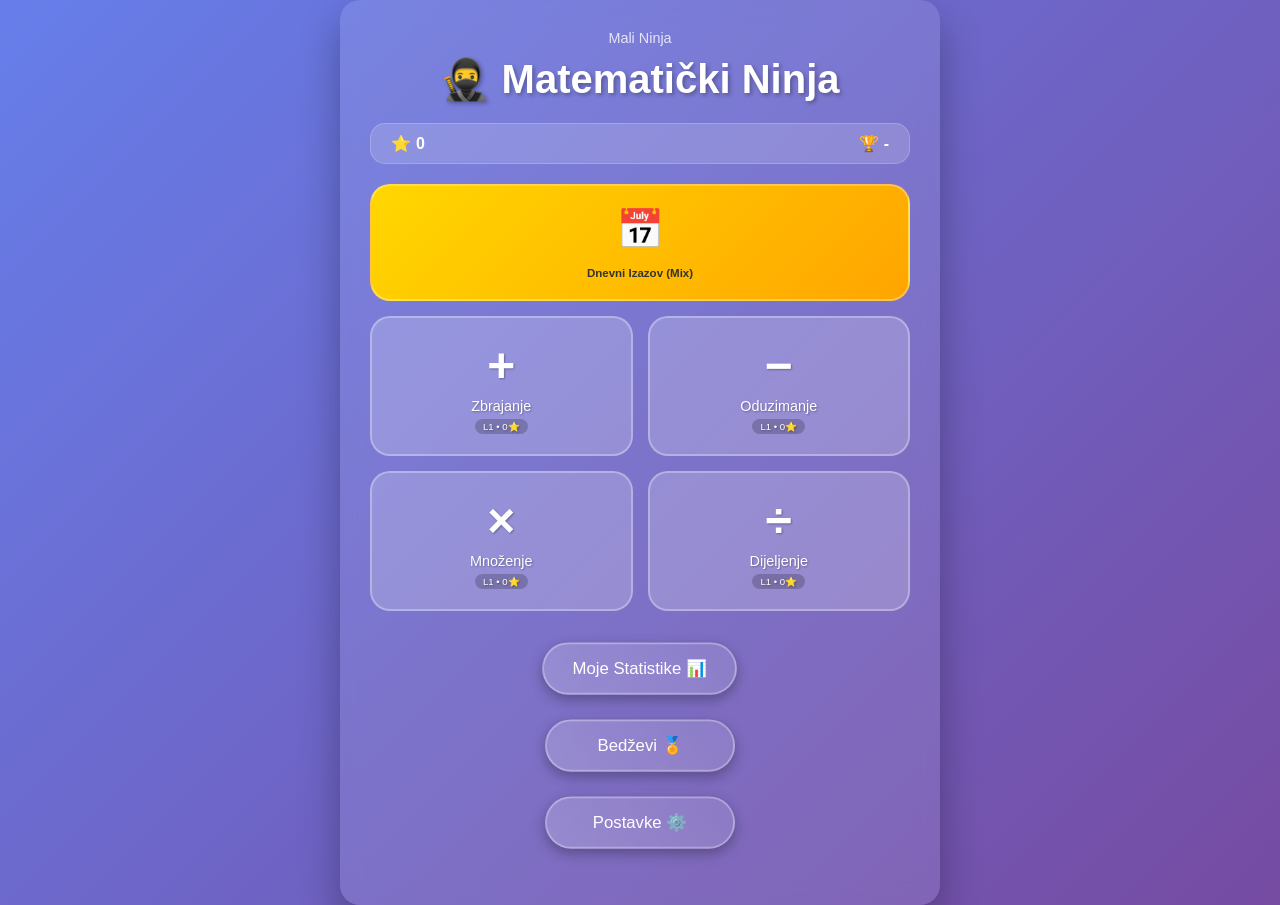
<file: index.html>
<!DOCTYPE html>
<html lang="hr">
  <head>
    <meta charset="UTF-8" />
    <meta name="viewport" content="width=device-width, initial-scale=1.0" />
    <meta
      name="description"
      content="Matematički Ninja 2.0 - Zabavno učenje matematike za djecu"
    />
    <title>Matematički Ninja 2.0</title>

    <!-- Stylesheets -->
    <link rel="stylesheet" href="assets/css/main.css" />
    <link rel="stylesheet" href="assets/css/components.css" />
    <link rel="stylesheet" href="assets/css/animations.css" />
    <link rel="stylesheet" href="assets/css/responsive.css" />
    <!-- FontAwesome for Icons -->
    <link rel="stylesheet" href="https://cdnjs.cloudflare.com/ajax/libs/font-awesome/6.4.0/css/all.min.css">

    <style>
        .home-screen { display: none; }
        .home-screen.active { display: block; }

        .op-select-grid {
            display: grid;
            grid-template-columns: repeat(2, 1fr);
            gap: 15px;
            margin: 20px 0;
        }

        .op-button {
            background: rgba(255, 255, 255, 0.2);
            border: 2px solid rgba(255, 255, 255, 0.3);
            border-radius: 20px;
            padding: 20px;
            font-size: 1.5em;
            color: white;
            cursor: pointer;
            transition: all 0.3s ease;
            display: flex;
            flex-direction: column;
            align-items: center;
            justify-content: center;
            min-height: 140px; /* Taller for extra info */
            text-shadow: 1px 1px 2px rgba(0,0,0,0.3);
            position: relative;
        }

        .op-button:hover {
            background: rgba(255, 255, 255, 0.3);
            transform: scale(1.05);
        }

        .op-button span.symbol {
            font-size: 2em;
            margin-bottom: 5px;
            font-weight: bold;
        }

        .op-button span.label {
            font-size: 0.6em;
        }

        .op-progress {
            font-size: 0.4em;
            background: rgba(0,0,0,0.2);
            padding: 2px 8px;
            border-radius: 10px;
            margin-top: 5px;
        }

        /* Daily Challenge Button (Mixed) */
        .daily-challenge-btn {
            background: linear-gradient(135deg, #FFD700 0%, #FFA500 100%);
            grid-column: span 2;
            min-height: 80px;
            font-size: 1.2em;
            font-weight: bold;
            color: #333;
            text-shadow: none;
            display: flex;
            align-items: center;
            justify-content: center;
            gap: 10px;
        }

        .op-daily-challenge-btn {
            background: linear-gradient(135deg, #FFD700 0%, #FFA500 100%);
            width: 100%;
            margin-bottom: 20px;
            padding: 15px;
            border-radius: 15px;
            border: none;
            font-weight: bold;
            cursor: pointer;
            box-shadow: 0 4px 15px rgba(255, 215, 0, 0.3);
            animation: pulse 2s infinite;
        }


        /* Global Score Display */
        .global-stats-bar {
            display: flex;
            justify-content: space-between;
            background: rgba(255,255,255,0.15);
            padding: 10px 20px;
            border-radius: 15px;
            margin-bottom: 15px;
            border: 1px solid rgba(255,255,255,0.2);
        }

        .global-stat-item {
            display: flex;
            align-items: center;
            gap: 5px;
            font-weight: bold;
        }

        /* Player Name Display */
        .player-name-container {
            text-align: center;
            margin-bottom: 10px;
            font-size: 0.9em;
            opacity: 0.8;
            cursor: pointer;
        }
        .player-name-container:hover {
            opacity: 1;
            text-decoration: underline;
        }

        .strikes-container {
            font-size: 1.5em;
            margin: 10px 0;
            color: #ff5757;
        }

        .badges-screen { display: none; }
        .badges-screen.active { display: block; }

        .badges-grid {
            display: grid;
            grid-template-columns: repeat(auto-fill, minmax(100px, 1fr));
            gap: 15px;
            margin: 20px 0;
        }

        .badge-item {
            background: rgba(255, 255, 255, 0.15);
            border-radius: 15px;
            padding: 15px;
            display: flex;
            flex-direction: column;
            align-items: center;
            opacity: 0.5;
            filter: grayscale(1);
            transition: all 0.3s ease;
        }

        .badge-item.unlocked {
            opacity: 1;
            filter: grayscale(0);
            background: rgba(255, 255, 255, 0.25);
            box-shadow: 0 5px 15px rgba(255, 215, 0, 0.3);
            transform: scale(1.05);
        }

        .badge-icon {
            font-size: 2.5em;
            margin-bottom: 5px;
        }

        .badge-title {
            font-size: 0.8em;
            font-weight: bold;
            text-align: center;
        }

        /* Locked Level Button Style */
        .level-button.locked {
            opacity: 0.6;
            cursor: not-allowed;
            background: rgba(0,0,0,0.2);
            border-color: rgba(255,255,255,0.1);
        }

        .lock-icon {
            font-size: 1.5em;
            margin-top: 5px;
        }

        /* Stats Styling */
        .locked-stat {
            opacity: 0.5;
        }

        /* Modals & Overlays */
        .modal-overlay {
            position: fixed;
            top: 0; left: 0; width: 100%; height: 100%;
            background: rgba(0,0,0,0.8);
            backdrop-filter: blur(5px);
            z-index: 3000;
            display: flex;
            align-items: center;
            justify-content: center;
            display: none;
        }

        .modal-content {
            background: linear-gradient(135deg, #667eea 0%, #764ba2 100%);
            padding: 30px;
            border-radius: 20px;
            text-align: center;
            max-width: 90%;
            width: 400px;
            box-shadow: 0 20px 50px rgba(0,0,0,0.5);
            border: 2px solid rgba(255,255,255,0.2);
        }

        .modal-buttons {
            display: flex;
            gap: 10px;
            justify-content: center;
            margin-top: 20px;
        }

        /* Mini Break Overlay */
        .mini-break-overlay {
            position: fixed;
            top: 0; left: 0; width: 100%; height: 100%;
            background: rgba(0,0,0,0.8);
            backdrop-filter: blur(8px);
            z-index: 2000;
            display: flex;
            align-items: center;
            justify-content: center;
            flex-direction: column;
            color: white;
            text-align: center;
            display: none;
        }

        .mini-break-content {
            background: linear-gradient(135deg, #ff9a9e 0%, #fecfef 100%);
            padding: 40px;
            border-radius: 20px;
            box-shadow: 0 10px 30px rgba(0,0,0,0.5);
            animation: bounceIn 0.5s;
        }

        /* Action Button Styles (Invite) */
        .action-button.invite-style {
            background: linear-gradient(45deg, #FF512F 0%, #DD2476 100%);
            box-shadow: 0 4px 15px rgba(221, 36, 118, 0.4);
            font-weight: bold;
            border: none;
        }
        .action-button.invite-style:hover {
             transform: translateY(-2px);
             box-shadow: 0 6px 20px rgba(221, 36, 118, 0.6);
        }

        @keyframes bounceIn {
            0% { transform: scale(0.3); opacity: 0; }
            50% { transform: scale(1.05); }
            70% { transform: scale(0.9); }
            100% { transform: scale(1); opacity: 1; }
        }
    </style>

    <!-- Favicon -->
    <link
      rel="icon"
      href="data:image/svg+xml,<svg xmlns='http://www.w3.org/2000/svg' viewBox='0 0 100 100'><text y='.9em' font-size='90'>🥷</text></svg>"
    />
  </head>

  <body>
    <!-- In-Game Settings Toggle -->
    <div class="settings-toggle" id="settingsToggle">
      <button class="settings-toggle-btn" data-action="toggle-settings">⚙️</button>
    </div>

    <div class="game-container">
      <!-- HOME / OPERATION SELECT -->
      <div class="home-screen active">
        <div class="player-name-container" id="playerNameDisplay">Mali Ninja</div>
        <h1>🥷 Matematički Ninja</h1>

        <!-- Global Stats Bar -->
        <div class="global-stats-bar">
            <div class="global-stat-item">
                ⭐ <span id="globalTotalScore">0</span>
            </div>
            <div class="global-stat-item">
                🏆 <span id="globalBestBadge">-</span>
            </div>
        </div>

        <div class="op-select-grid">
           <!-- Mixed / Daily Challenge -->
           <button class="op-button daily-challenge-btn" data-action="start-mixed">
               <span class="symbol">📅</span>
               <span class="label">Dnevni Izazov (Mix)</span>
           </button>

           <button class="op-button" data-action="select-op" data-op="add">
               <span class="symbol">+</span>
               <span class="label">Zbrajanje</span>
               <div class="op-progress" id="progress-add">L1</div>
           </button>
           <button class="op-button" data-action="select-op" data-op="sub">
               <span class="symbol">−</span>
               <span class="label">Oduzimanje</span>
               <div class="op-progress" id="progress-sub">L1</div>
           </button>
           <button class="op-button" data-action="select-op" data-op="mul">
               <span class="symbol">×</span>
               <span class="label">Množenje</span>
               <div class="op-progress" id="progress-mul">L1</div>
           </button>
           <button class="op-button" data-action="select-op" data-op="div">
               <span class="symbol">÷</span>
               <span class="label">Dijeljenje</span>
               <div class="op-progress" id="progress-div">L1</div>
           </button>
        </div>

        <div class="menu-group user-actions">
          <button class="menu-button secondary" data-action="show-stats">
            Moje Statistike 📊
          </button>
          <button class="menu-button secondary" data-action="show-badges">
            Bedževi 🏅
          </button>
          <button class="menu-button secondary" data-action="show-settings">
            Postavke ⚙️
          </button>
        </div>
      </div>

      <!-- LEVEL SELECT -->
      <div class="level-select-screen" style="display: none">
        <h2 id="levelSelectTitle">Odaberi Razinu</h2>

        <!-- Operation Specific Daily Challenge -->
        <button class="op-daily-challenge-btn" id="opDailyChallengeBtn" data-action="start-op-challenge" style="display:none">
            📅 Dnevni Izazov
        </button>

        <div class="level-selector" id="levelSelector"></div>
        <button class="back-button" data-action="show-home">
          Natrag
        </button>
      </div>

      <!-- GAME SCREEN -->
      <div class="game-screen">
        <div class="game-header">
          <h2><span id="currentLevelDisplay">1</span></h2>
          <button class="exit-game-btn" data-action="exit-game">
            Pauza
          </button>
        </div>

        <div class="score-display">
          <div class="score-item">Bodovi: <span id="score">0</span></div>
          <div class="score-item">Niz: <span id="streak">0</span> 🔥</div>
        </div>

        <div class="strikes-container" id="strikesContainer">
            <!-- Hearts will be injected here -->
        </div>

        <div class="timer-bar">
          <div class="timer-fill" id="timerFill"></div>
        </div>

        <div class="question-container">
          <span id="questionText"></span>
        </div>

        <div class="answer-buttons" id="answerButtons">
            <!-- Buttons injected by JS -->
        </div>
      </div>

      <!-- RESULTS SCREEN -->
      <div class="level-complete-screen">
        <div class="performance-image" id="resultEmoji">🤩</div>
        <div class="performance-title" id="resultTitle">IZVRSNO!</div>
        <div class="stars-container" id="resultStars"></div>

        <div class="results-container">
          <div class="result-item">
            <span class="result-label">Bodovi:</span>
            <span id="finalScore">0</span>
          </div>
          <div class="result-item">
            <span class="result-label">Točnost:</span>
            <span id="finalAccuracy">0%</span>
          </div>
          <div class="result-item">
             <span class="result-label">Greške:</span>
             <span id="finalMistakes">0</span>
          </div>
        </div>

        <div id="newBadgesContainer" style="margin: 10px 0; color: gold; font-weight: bold;"></div>

        <div class="level-complete-actions">
          <button class="menu-button primary" data-action="retry-level">
            Igraj Ponovno
          </button>
          <button class="menu-button secondary" data-action="show-level-select">
            Odaberi Razinu
          </button>
          <button class="menu-button" data-action="show-home">
            Glavni Izbornik
          </button>
          <!-- Challenge Friend Button (Injected dynamically or placeholder) -->
          <button class="action-button invite-style" id="btnChallenge" data-action="challenge-friend" style="width:100%; margin-top:10px; display:none;">
               ⚔️ Izazovi Prijatelja
          </button>
        </div>
      </div>

      <!-- STATS SCREEN -->
      <div class="stats-screen">
        <h2>📊 Moje Statistike</h2>
        <div id="statsContent">
            <!-- Dynamic stats content -->
        </div>
        <button class="back-button" data-action="show-home">Natrag</button>
      </div>

      <!-- BADGES SCREEN -->
      <div class="badges-screen">
         <h2>🏅 Moji Bedževi</h2>
         <div class="badges-grid" id="badgesGrid">
             <!-- Badges injected here -->
         </div>
         <button class="back-button" data-action="show-home">Natrag</button>
      </div>

      <!-- SETTINGS SCREEN -->
      <div class="settings-screen">
         <h2>⚙️ Postavke</h2>
         <div class="settings-content">
             <div class="audio-control-group">
                <button class="audio-button" id="toggleMute">🔊 Zvuk</button>
             </div>
         </div>
         <button class="back-button" data-action="show-home">Natrag</button>
      </div>

    </div>

    <!-- Mini Break Overlay -->
    <div class="mini-break-overlay" id="miniBreakOverlay">
        <div class="mini-break-content">
            <h2>😅 Ups! Malo odmora...</h2>
            <p>Napravio si 3 greške. Uzmi dah!</p>
            <div style="font-size: 3em; margin: 20px;">🧘</div>
            <button class="menu-button primary" data-action="resume-after-break">Nastavi</button>
        </div>
    </div>

    <!-- Resume Prompt Modal -->
    <div class="modal-overlay" id="resumeModal">
        <div class="modal-content">
            <h3>Pronađena spremljena igra!</h3>
            <p>Želiš li nastaviti gdje si stao?</p>
            <div class="modal-buttons">
                <button class="menu-button primary" id="btnResumeYes">Nastavi</button>
                <button class="menu-button secondary" id="btnResumeNo">Nova Igra</button>
            </div>
        </div>
    </div>

    <!-- Battle Start Modal -->
    <div class="modal-overlay" id="battleStartModal">
        <div class="modal-content">
             <h2 style="color:#FFD700">⚔️ IZAZOV! ⚔️</h2>
             <p>Igrač <strong id="battleChallengerName">???</strong> te izaziva!</p>
             <div style="background:rgba(0,0,0,0.2); padding:10px; border-radius:10px; margin:10px 0;">
                 <div>Cilj: <strong id="battleTargetScore" style="font-size:1.5em">0</strong> bodova</div>
                 <div id="battleDetails" style="font-size:0.8em; opacity:0.8; margin-top:5px;"></div>
             </div>
             <div class="modal-buttons">
                 <button class="menu-button primary" id="btnBattleStart">Prihvati Izazov!</button>
                 <button class="menu-button secondary" data-action="close-modal" data-target="battleStartModal">Odbij</button>
             </div>
        </div>
    </div>

    <!-- Battle Result Modal -->
    <div class="modal-overlay" id="battleResultModal">
        <div class="modal-content">
            <h2 id="battleResultTitle">REZULTAT</h2>
            <div style="font-size:3em; margin:10px;">🏆</div>
            <p id="battleResultScore" style="font-size:1.2em; font-weight:bold;"></p>
            <p id="battleTargetScoreDisplay" style="opacity:0.8"></p>

            <button class="action-button invite-style" id="btnShareRevenge" style="margin-top:20px; width:100%">
                 🔗 Pošalji Rezultat
            </button>
             <button class="menu-button secondary" data-action="show-home" style="margin-top:10px;">
                 Povratak
            </button>
        </div>
    </div>

    <!-- Scripts -->
    <script type="module" src="assets/js/app.js"></script>
  </body>
</html>
</file>
<file: assets/css/main.css>
/* Math Ninja - Main Styles */

/* Reset and Base Styles */
* {
  margin: 0;
  padding: 0;
  box-sizing: border-box;
}

body {
  font-family: "Segoe UI", Tahoma, Geneva, Verdana, sans-serif;
  background: linear-gradient(135deg, #667eea 0%, #764ba2 100%);
  min-height: 100vh;
  display: flex;
  justify-content: center;
  align-items: center;
  color: white;
}

/* Main Container */
.game-container {
  background: rgba(255, 255, 255, 0.1);
  backdrop-filter: blur(10px);
  border-radius: 20px;
  padding: 30px;
  box-shadow: 0 20px 40px rgba(0, 0, 0, 0.3);
  max-width: 600px;
  width: 90%;
  text-align: center;
}

/* Typography */
h1 {
  font-size: 2.5em;
  margin-bottom: 20px;
  text-shadow: 2px 2px 4px rgba(0, 0, 0, 0.3);
}

h2 {
  font-size: 1.8em;
  margin-bottom: 15px;
  text-shadow: 1px 1px 2px rgba(0, 0, 0, 0.3);
}

/* Screen Management */
.menu-screen,
.game-screen,
.stats-screen,
.level-complete-screen,
.level-select-screen {
  display: none;
}

.menu-screen.active,
.game-screen.active,
.stats-screen.active,
.level-complete-screen.active {
  display: block;
}

/* Game UI Elements */
.question-container {
  background: rgba(255, 255, 255, 0.2);
  padding: 30px;
  border-radius: 15px;
  margin: 20px 0;
  font-size: 2em;
}

.score-display {
  display: flex;
  justify-content: space-around;
  margin: 20px 0;
  flex-wrap: wrap;
}

.score-item {
  background: rgba(255, 255, 255, 0.2);
  padding: 10px 20px;
  border-radius: 20px;
  margin: 5px;
  min-width: 120px;
}

/* Timer */
.timer-bar {
  width: 100%;
  height: 20px;
  background: rgba(255, 255, 255, 0.3);
  border-radius: 10px;
  overflow: hidden;
  margin: 20px 0;
}

.timer-fill {
  height: 100%;
  background: linear-gradient(90deg, #4caf50, #8bc34a);
  transition: width 0.1s linear;
  border-radius: 10px;
}

/* Answer Buttons Grid */
.answer-buttons {
  display: grid;
  grid-template-columns: repeat(2, 1fr);
  gap: 15px;
  margin: 20px auto;
  max-width: 400px;
}

/* Level Selector */
.level-selector {
  display: grid;
  grid-template-columns: repeat(5, 1fr);
  gap: 10px;
  margin: 20px 0;
}

/* Statistics Grid */
.stats-grid {
  display: grid;
  grid-template-columns: repeat(auto-fit, minmax(200px, 1fr));
  gap: 20px;
  margin: 20px 0;
}

.stat-card {
  background: rgba(255, 255, 255, 0.2);
  padding: 20px;
  border-radius: 15px;
  transition: transform 0.3s ease;
}

.stat-card:hover {
  transform: scale(1.05);
}

/* Results and Performance */
.results-container {
  background: rgba(255, 255, 255, 0.2);
  padding: 20px;
  border-radius: 15px;
  margin: 20px 0;
}

.result-item {
  display: flex;
  justify-content: space-between;
  margin: 10px 0;
  font-size: 1.2em;
}

.result-label {
  font-weight: bold;
}

.performance-image {
  width: 200px;
  height: 200px;
  margin: 20px auto;
  font-size: 150px;
}

.performance-title {
  font-size: 2em;
  margin: 20px 0;
  font-weight: bold;
}

/* Stars */
.stars-container {
  margin: 20px 0;
  font-size: 50px;
}

.star {
  display: inline-block;
}

/* Level Complete Actions */
.level-complete-actions {
  display: flex;
  flex-direction: column;
  gap: 12px;
  align-items: center;
  margin-top: 30px;
}

/* Streak Display */
.streak-display {
  font-size: 1.5em;
  margin: 10px 0;
}

/* Feedback Messages */
.feedback {
  position: fixed;
  top: 50%;
  left: 50%;
  transform: translate(-50%, -50%);
  font-size: 3em;
  pointer-events: none;
  z-index: 1000;
}

.correct {
  color: #4caf50;
}

.incorrect {
  color: #f44336;
}
</file>
<file: assets/css/components.css>
/* Math Ninja - Component Styles */

/* Operation Select Screen */
.operation-select-screen {
  display: flex;
  flex-direction: column;
  align-items: center;
  justify-content: center;
  min-height: 100vh;
  padding: 20px;
  background: linear-gradient(135deg, #667eea 0%, #764ba2 100%);
  color: white;
  text-align: center;
}

.operation-select-screen h2 {
  font-size: 2.5em;
  margin-bottom: 40px;
  text-shadow: 2px 2px 4px rgba(0, 0, 0, 0.5);
  color: white;
}

.operation-grid {
  display: grid;
  grid-template-columns: repeat(2, 1fr);
  gap: 20px;
  max-width: 800px;
  width: 100%;
  margin-bottom: 40px;
}

.operation-card.combined {
  grid-column: 1 / -1;
}

.operation-card {
  background: rgba(255, 255, 255, 0.15);
  backdrop-filter: blur(15px);
  border-radius: 20px;
  padding: 30px;
  cursor: pointer;
  transition: all 0.3s cubic-bezier(0.4, 0, 0.2, 1);
  border: 2px solid rgba(255, 255, 255, 0.2);
  position: relative;
  overflow: hidden;
}

.operation-card::before {
  content: "";
  position: absolute;
  top: 0;
  left: -100%;
  width: 100%;
  height: 100%;
  background: linear-gradient(
    90deg,
    transparent,
    rgba(255, 255, 255, 0.2),
    transparent
  );
  transition: left 0.5s ease;
}

.operation-card:hover::before {
  left: 100%;
}

.operation-card:hover {
  transform: translateY(-10px) scale(1.05);
  box-shadow: 0 20px 40px rgba(0, 0, 0, 0.3);
  border-color: rgba(255, 255, 255, 0.4);
}

.operation-card:active {
  transform: translateY(-5px) scale(1.02);
}

.operation-icon {
  font-size: 4em;
  margin-bottom: 15px;
  display: block;
}

.operation-title {
  font-size: 1.8em;
  font-weight: bold;
  margin-bottom: 10px;
  text-shadow: 1px 1px 2px rgba(0, 0, 0, 0.5);
}

.operation-description {
  font-size: 1.1em;
  opacity: 0.9;
  line-height: 1.4;
}

.operation-progress {
  margin-top: 15px;
  padding: 10px;
  background: rgba(255, 255, 255, 0.1);
  border-radius: 10px;
  font-size: 0.9em;
}

.operation-progress-bar {
  width: 100%;
  height: 6px;
  background: rgba(255, 255, 255, 0.2);
  border-radius: 3px;
  margin-top: 8px;
  overflow: hidden;
}

.operation-progress-fill {
  height: 100%;
  background: linear-gradient(90deg, #4caf50, #8bc34a);
  border-radius: 3px;
  transition: width 0.3s ease;
}

/* Settings Toggle Button (In-Game) */
.settings-toggle {
  position: fixed;
  top: 20px;
  right: 20px;
  z-index: 1000;
  display: none; /* Hidden by default, shown during gameplay */
}

.settings-toggle-btn {
  background: rgba(255, 255, 255, 0.2);
  border: none;
  color: white;
  padding: 12px;
  border-radius: 50%;
  cursor: pointer;
  font-size: 1.5em;
  backdrop-filter: blur(10px);
  border: 1px solid rgba(255, 255, 255, 0.3);
  transition: all 0.3s ease;
  box-shadow: 0 4px 12px rgba(0, 0, 0, 0.3);
}

.settings-toggle-btn:hover {
  background: rgba(255, 255, 255, 0.3);
  transform: scale(1.1) rotate(90deg);
}

/* Sliding Settings Panel */
.settings-panel {
  position: fixed;
  top: 20px;
  right: -380px; /* Wider panel to accommodate content */
  width: 380px;
  max-height: calc(100vh - 40px);
  height: auto;
  background: linear-gradient(
    135deg,
    rgba(240, 147, 251, 0.95) 0%,
    rgba(245, 87, 108, 0.95) 100%
  );
  backdrop-filter: blur(15px);
  transition: right 0.4s cubic-bezier(0.4, 0, 0.2, 1);
  z-index: 1001;
  display: flex;
  flex-direction: column;
  border-left: 2px solid rgba(255, 255, 255, 0.3);
  border-radius: 15px 0 0 15px;
  box-shadow: -5px 0 20px rgba(0, 0, 0, 0.3);
}

.settings-panel.open {
  right: 0;
}

.settings-panel-header {
  padding: 20px;
  border-bottom: 1px solid rgba(255, 255, 255, 0.3);
  display: flex;
  justify-content: space-between;
  align-items: center;
  background: rgba(255, 255, 255, 0.1);
  border-radius: 15px 0 0 0;
}

.settings-panel-header h3 {
  color: white;
  margin: 0;
  font-size: 1.5em;
  text-shadow: 1px 1px 2px rgba(0, 0, 0, 0.5);
}

.close-settings-btn {
  background: rgba(255, 255, 255, 0.2);
  border: none;
  color: white;
  padding: 8px 12px;
  border-radius: 8px;
  cursor: pointer;
  font-size: 1.2em;
  transition: all 0.3s ease;
  text-shadow: 1px 1px 2px rgba(0, 0, 0, 0.5);
}

.close-settings-btn:hover {
  background: rgba(255, 255, 255, 0.3);
  transform: scale(1.1);
}

.settings-panel-content {
  flex: 1;
  overflow-y: auto;
  padding: 20px;
}

.settings-panel .settings-section {
  background: rgba(255, 255, 255, 0.15);
  border-radius: 12px;
  padding: 20px;
  margin-bottom: 15px;
  border: 1px solid rgba(255, 255, 255, 0.2);
}

.settings-panel .settings-section h4 {
  color: white;
  margin-bottom: 15px;
  font-size: 1.1em;
  text-shadow: 1px 1px 2px rgba(0, 0, 0, 0.5);
}

/* Audio Control Groups in Panel */
.settings-panel .audio-control-group {
  display: flex;
  align-items: center;
  margin-bottom: 15px;
  gap: 12px;
  flex-wrap: nowrap;
}

.settings-panel .audio-control-group:last-child {
  margin-bottom: 0;
}

.settings-panel .audio-label {
  font-size: 0.9em;
  color: white;
  text-shadow: 1px 1px 2px rgba(0, 0, 0, 0.7);
  min-width: 80px;
  font-weight: bold;
  flex-shrink: 0;
}

.settings-panel .volume-slider {
  flex: 1;
  height: 6px;
  border-radius: 3px;
  background: rgba(255, 255, 255, 0.3);
  outline: none;
  appearance: none;
  cursor: pointer;
  margin: 0 8px;
  min-width: 100px;
}

.settings-panel .audio-button {
  background: rgba(255, 255, 255, 0.25);
  border: none;
  color: white;
  padding: 8px 12px;
  border-radius: 8px;
  cursor: pointer;
  transition: all 0.3s ease;
  font-size: 1.1em;
  backdrop-filter: blur(5px);
  border: 1px solid rgba(255, 255, 255, 0.3);
  text-shadow: 1px 1px 2px rgba(0, 0, 0, 0.5);
  flex-shrink: 0;
  min-width: 45px;
}

.settings-panel .audio-button.small {
  padding: 6px 10px;
  font-size: 1em;
  min-width: 40px;
}

.settings-panel .audio-button:hover {
  background: rgba(255, 255, 255, 0.35);
  transform: scale(1.05);
}

.settings-panel .audio-button.muted {
  background: rgba(255, 100, 100, 0.4);
  border-color: rgba(255, 100, 100, 0.6);
}

/* Settings Screen */
.settings-screen {
  display: none;
}

.settings-screen.active {
  display: block;
}

.settings-sections {
  max-width: 600px;
  margin: 0 auto;
}

.settings-section {
  background: rgba(255, 255, 255, 0.1);
  border-radius: 15px;
  padding: 25px;
  margin-bottom: 20px;
  backdrop-filter: blur(10px);
  border: 1px solid rgba(255, 255, 255, 0.2);
}

.settings-section h3 {
  color: white;
  margin-bottom: 20px;
  font-size: 1.3em;
  text-shadow: 1px 1px 2px rgba(0, 0, 0, 0.5);
}

.settings-section h4 {
  color: white;
  margin-bottom: 15px;
  font-size: 1.1em;
  text-shadow: 1px 1px 2px rgba(0, 0, 0, 0.5);
}

.settings-content {
  color: white;
}

.settings-info {
  margin-top: 15px;
  padding: 10px 15px;
  background: rgba(0, 150, 255, 0.2);
  border-radius: 8px;
  border-left: 4px solid #0096ff;
}

.settings-info p {
  margin: 0;
  font-size: 0.9em;
  line-height: 1.4;
}

.coming-soon {
  font-style: italic;
  color: rgba(255, 255, 255, 0.7);
  text-align: center;
  padding: 20px;
}

/* Audio Control Groups */
.audio-control-group {
  display: flex;
  align-items: center;
  margin-bottom: 15px;
  gap: 10px;
}

.audio-control-group:last-child {
  margin-bottom: 0;
}

.audio-label {
  font-size: 0.9em;
  color: white;
  text-shadow: 1px 1px 2px rgba(0, 0, 0, 0.5);
  min-width: 100px;
  font-weight: bold;
}

.audio-button {
  background: rgba(255, 255, 255, 0.2);
  border: none;
  color: white;
  padding: 8px 12px;
  border-radius: 10px;
  cursor: pointer;
  transition: all 0.3s ease;
  font-size: 1.2em;
  backdrop-filter: blur(5px);
  border: 1px solid rgba(255, 255, 255, 0.3);
}

.audio-button.small {
  padding: 6px 10px;
  font-size: 1em;
  min-width: 40px;
}

.audio-button:hover {
  background: rgba(255, 255, 255, 0.3);
  transform: scale(1.05);
}

.audio-button.muted {
  background: rgba(255, 0, 0, 0.3);
  border-color: rgba(255, 0, 0, 0.5);
}

.volume-slider {
  flex: 1;
  height: 6px;
  border-radius: 3px;
  background: rgba(255, 255, 255, 0.3);
  outline: none;
  appearance: none;
  cursor: pointer;
  margin: 0 10px;
}

.volume-slider::-webkit-slider-thumb {
  appearance: none;
  width: 18px;
  height: 18px;
  border-radius: 50%;
  background: white;
  box-shadow: 0 2px 6px rgba(0, 0, 0, 0.3);
  cursor: pointer;
  transition: all 0.3s ease;
}

.volume-slider::-webkit-slider-thumb:hover {
  transform: scale(1.2);
  box-shadow: 0 4px 12px rgba(0, 0, 0, 0.4);
}

.volume-slider::-moz-range-thumb {
  width: 18px;
  height: 18px;
  border-radius: 50%;
  background: white;
  box-shadow: 0 2px 6px rgba(0, 0, 0, 0.3);
  cursor: pointer;
  border: none;
}

/* Button Hover Effects */
.menu-button,
.answer-button,
.level-button,
.back-button {
  transition: all 0.3s ease, transform 0.15s ease;
}

.menu-button:hover,
.answer-button:hover,
.level-button:hover,
.back-button:hover {
  transform: translateY(-2px);
}

.menu-button:active,
.answer-button:active,
.level-button:active,
.back-button:active {
  transform: translateY(0);
}

/* Ninja Avatar */
.ninja-avatar {
  width: 150px;
  height: 150px;
  background: #333;
  border-radius: 50%;
  margin: 20px auto;
  position: relative;
  overflow: hidden;
}

.ninja-avatar::before {
  content: "🥷";
  font-size: 100px;
  position: absolute;
  top: 50%;
  left: 50%;
  transform: translate(-50%, -50%);
}

/* Progress Indicator */
.progress-indicator {
  background: rgba(255, 255, 255, 0.15);
  border-radius: 15px;
  padding: 20px;
  margin: 20px auto;
  max-width: 400px;
  backdrop-filter: blur(10px);
  border: 1px solid rgba(255, 255, 255, 0.2);
  box-shadow: 0 4px 12px rgba(0, 0, 0, 0.3);
}

.progress-header {
  display: flex;
  justify-content: space-between;
  align-items: center;
  margin-bottom: 15px;
}

.progress-title {
  color: white;
  font-weight: bold;
  font-size: 1.1em;
  text-shadow: 1px 1px 2px rgba(0, 0, 0, 0.7);
}

.progress-stats {
  color: #ffd700;
  font-weight: bold;
  font-size: 1.1em;
  text-shadow: 1px 1px 2px rgba(0, 0, 0, 0.7);
}

.progress-bar-container {
  position: relative;
  background: rgba(255, 255, 255, 0.2);
  height: 25px;
  border-radius: 12px;
  overflow: hidden;
  margin-bottom: 15px;
  border: 1px solid rgba(255, 255, 255, 0.3);
}

.progress-bar {
  height: 100%;
  background: linear-gradient(90deg, #ff6b6b 0%, #4ecdc4 50%, #45b7d1 100%);
  border-radius: 12px;
  width: 0%;
  transition: width 0.5s ease;
  position: relative;
  overflow: hidden;
}

.progress-bar::after {
  content: "";
  position: absolute;
  top: 0;
  left: -100%;
  width: 100%;
  height: 100%;
  background: linear-gradient(
    90deg,
    transparent,
    rgba(255, 255, 255, 0.3),
    transparent
  );
  animation: progress-shimmer 2s infinite;
}

.progress-percentage {
  position: absolute;
  top: 50%;
  left: 50%;
  transform: translate(-50%, -50%);
  color: white;
  font-weight: bold;
  font-size: 0.9em;
  text-shadow: 1px 1px 2px rgba(0, 0, 0, 0.8);
  z-index: 1;
}

.stars-progress {
  display: flex;
  justify-content: center;
  gap: 10px;
}

.star-progress {
  font-size: 1.5em;
  transition: all 0.3s ease;
  filter: drop-shadow(1px 1px 2px rgba(0, 0, 0, 0.5));
}

.star-progress.filled {
  color: #ffd700;
  animation: star-glow 2s infinite alternate;
}

@keyframes progress-shimmer {
  0% {
    left: -100%;
  }
  100% {
    left: 100%;
  }
}

@keyframes star-glow {
  from {
    filter: drop-shadow(1px 1px 2px rgba(0, 0, 0, 0.5));
  }
  to {
    filter: drop-shadow(0 0 8px #ffd700)
      drop-shadow(1px 1px 2px rgba(0, 0, 0, 0.5));
  }
}

/* Level Select Progress Indicator */
.level-select-progress {
  margin: 15px auto 25px auto;
  max-width: 350px;
}

/* Level Select Screen Layout */
.level-select-screen {
  display: flex;
  flex-direction: column;
  align-items: center;
  gap: 18px;
  padding: 20px 16px;
}

.level-select-screen h2 {
  color: white;
  text-align: center;
  margin: 8px 0 0 0;
  text-shadow: 2px 2px 4px rgba(0, 0, 0, 0.5);
}

/* Level grid */
.level-selector {
  display: grid;
  grid-template-columns: repeat(5, minmax(90px, 1fr));
  gap: 16px;
  width: 100%;
  max-width: 760px;
}

@media (max-width: 1024px) {
  .level-selector {
    grid-template-columns: repeat(4, minmax(90px, 1fr));
  }
}

@media (max-width: 768px) {
  .level-selector {
    grid-template-columns: repeat(3, minmax(90px, 1fr));
    max-width: 620px;
  }
}

@media (max-width: 480px) {
  .level-selector {
    grid-template-columns: repeat(2, minmax(90px, 1fr));
    gap: 12px;
  }
}

.level-select-progress .progress-header h3 {
  color: white;
  font-weight: bold;
  font-size: 1em;
  text-shadow: 1px 1px 2px rgba(0, 0, 0, 0.7);
  margin: 0;
}

.level-select-progress .progress-fraction {
  color: #ffd700;
  font-weight: bold;
  font-size: 1em;
  text-shadow: 1px 1px 2px rgba(0, 0, 0, 0.7);
}

.level-select-progress .progress-bar {
  background: linear-gradient(90deg, #ff6b6b 0%, #4ecdc4 50%, #45b7d1 100%);
}

.level-select-progress .progress-bar-fill {
  transition: width 0.5s ease;
}

.level-select-progress .star-progress {
  margin-top: 10px;
  display: flex;
  justify-content: center;
  gap: 8px;
}

.level-select-progress .star-item {
  display: flex;
  align-items: center;
  justify-content: center;
}

.level-select-progress .star-icon {
  font-size: 1.5em;
  color: #ffd700;
  text-shadow: 1px 1px 2px rgba(0, 0, 0, 0.7);
  transition: all 0.3s ease;
}

.level-select-progress .star-icon.filled {
  animation: star-glow 1s ease-in-out infinite alternate;
}

/* Daily Challenge Completion */
.daily-challenge-actions {
  display: flex;
  flex-direction: column;
  gap: 20px;
  align-items: center;
}

.daily-challenge-stats {
  background: rgba(255, 255, 255, 0.1);
  border-radius: 15px;
  padding: 20px;
  backdrop-filter: blur(10px);
  border: 1px solid rgba(255, 255, 255, 0.2);
  margin-bottom: 10px;
}

.daily-stat-item {
  display: flex;
  justify-content: space-between;
  align-items: center;
  margin-bottom: 10px;
  min-width: 250px;
}

.daily-stat-item:last-child {
  margin-bottom: 0;
}

.daily-stat-label {
  color: white;
  font-weight: bold;
  text-shadow: 1px 1px 2px rgba(0, 0, 0, 0.7);
}

.daily-stat-item span:last-child {
  color: #ffd700;
  font-weight: bold;
  text-shadow: 1px 1px 2px rgba(0, 0, 0, 0.7);
}

/* Menu Groups */
.menu-group {
  margin: 20px 0;
  display: flex;
  flex-direction: column;
  gap: 12px;
  align-items: center;
}

.menu-group.game-actions {
  border-bottom: 2px solid rgba(255, 255, 255, 0.2);
  padding-bottom: 20px;
}

.menu-group.user-actions {
  margin-top: 25px;
}

/* Buttons */
.menu-button {
  background: linear-gradient(45deg, #f093fb 0%, #f5576c 100%);
  border: none;
  color: white;
  padding: 15px 30px;
  font-size: 1.2em;
  border-radius: 30px;
  margin: 5px;
  cursor: pointer;
  transition: all 0.3s ease;
  box-shadow: 0 5px 15px rgba(0, 0, 0, 0.3);
  min-width: 200px;
}

.menu-button.primary {
  background: linear-gradient(45deg, #f093fb 0%, #f5576c 100%);
  transform: scale(1.05);
  font-weight: bold;
}

.menu-button.secondary {
  background: linear-gradient(
    45deg,
    rgba(255, 255, 255, 0.2) 0%,
    rgba(255, 255, 255, 0.1) 100%
  );
  border: 2px solid rgba(255, 255, 255, 0.3);
  font-size: 1.1em;
  transform: scale(0.95);
}

.menu-button:hover {
  transform: translateY(-3px) scale(1.05);
  box-shadow: 0 8px 20px rgba(0, 0, 0, 0.4);
}

.menu-button.secondary:hover {
  background: linear-gradient(
    45deg,
    rgba(255, 255, 255, 0.3) 0%,
    rgba(255, 255, 255, 0.2) 100%
  );
  border-color: rgba(255, 255, 255, 0.5);
  transform: translateY(-3px) scale(1);
}

.answer-button {
  background: rgba(255, 255, 255, 0.9);
  border: none;
  color: #333;
  padding: 20px;
  font-size: 1.5em;
  border-radius: 15px;
  cursor: pointer;
  transition: all 0.3s ease;
  font-weight: bold;
  box-shadow: 0 5px 15px rgba(0, 0, 0, 0.2);
}

.answer-button:hover {
  transform: translateY(-3px);
  box-shadow: 0 8px 20px rgba(0, 0, 0, 0.3);
  background: white;
}

.answer-button:active {
  transform: translateY(0);
}

.answer-button.correct-answer {
  background: #4caf50;
  color: white;
}

.answer-button.wrong-answer {
  background: #f44336;
  color: white;
}

.level-button {
  background: rgba(255, 255, 255, 0.3);
  border: none;
  color: white;
  padding: 16px;
  border-radius: 10px;
  cursor: pointer;
  font-size: 1.2em;
  transition: all 0.3s ease;
  position: relative;
  display: flex;
  flex-direction: column;
  align-items: center;
  gap: 5px;
  min-height: 100px;
}

.level-button:hover {
  background: rgba(255, 255, 255, 0.4);
  transform: scale(1.05);
}

.level-button.completed {
  background: linear-gradient(
    135deg,
    rgba(255, 255, 255, 0.35),
    rgba(255, 255, 255, 0.25)
  );
  border: 2px solid rgba(255, 215, 0, 0.5);
}

.level-stars {
  display: flex;
  gap: 2px;
  font-size: 0.7em;
  justify-content: center;
  min-height: 14px;
  margin-top: auto;
}

.level-stars span {
  line-height: 1;
}

.back-button {
  background: rgba(255, 255, 255, 0.3);
  border: none;
  color: white;
  padding: 10px 20px;
  border-radius: 20px;
  cursor: pointer;
  margin-top: 20px;
  transition: all 0.3s ease;
}

.back-button:hover {
  background: rgba(255, 255, 255, 0.4);
}

.menu-button.continue {
  background: linear-gradient(45deg, #4caf50 0%, #8bc34a 100%);
  border: 2px solid rgba(76, 175, 80, 0.5);
  font-weight: bold;
  transform: scale(1.1);
  animation: pulse 2s infinite;
}

.menu-button.continue:hover {
  background: linear-gradient(45deg, #66bb6a 0%, #9ccc65 100%);
  transform: translateY(-3px) scale(1.15);
}

@keyframes pulse {
  0% {
    box-shadow: 0 0 0 0 rgba(76, 175, 80, 0.7);
  }
  70% {
    box-shadow: 0 0 0 10px rgba(76, 175, 80, 0);
  }
  100% {
    box-shadow: 0 0 0 0 rgba(76, 175, 80, 0);
  }
}

/* Game Header */
.game-header {
  display: flex;
  justify-content: space-between;
  align-items: center;
  margin-bottom: 20px;
}

.game-header h2 {
  margin: 0;
  color: white;
  text-shadow: 2px 2px 4px rgba(0, 0, 0, 0.5);
}

.exit-game-btn {
  background: rgba(255, 255, 255, 0.2);
  border: 2px solid rgba(255, 255, 255, 0.3);
  color: white;
  padding: 8px 16px;
  border-radius: 20px;
  cursor: pointer;
  font-size: 0.9em;
  transition: all 0.3s ease;
  backdrop-filter: blur(5px);
  text-shadow: 1px 1px 2px rgba(0, 0, 0, 0.5);
}

.exit-game-btn:hover {
  background: rgba(255, 255, 255, 0.3);
  border-color: rgba(255, 255, 255, 0.5);
  transform: scale(1.05);
}

/* Retry Challenge System Styles */

/* Retry Notification */
.retry-notification {
  position: fixed;
  top: 50%;
  left: 50%;
  transform: translate(-50%, -50%);
  background: linear-gradient(135deg, #4caf50 0%, #8bc34a 100%);
  border-radius: 20px;
  padding: 0;
  z-index: 3000;
  box-shadow: 0 20px 40px rgba(0, 0, 0, 0.5);
  animation: retry-notification-entrance 0.6s
    cubic-bezier(0.68, -0.55, 0.265, 1.55);
  border: 3px solid rgba(255, 255, 255, 0.3);
  backdrop-filter: blur(10px);
}

.retry-content {
  padding: 25px 30px;
  text-align: center;
  color: white;
}

.retry-content h3 {
  margin: 0 0 15px 0;
  font-size: 1.5em;
  text-shadow: 1px 1px 2px rgba(0, 0, 0, 0.5);
}

.retry-content p {
  margin: 0 0 20px 0;
  font-size: 1.1em;
  line-height: 1.4;
  text-shadow: 1px 1px 2px rgba(0, 0, 0, 0.3);
}

.retry-content strong {
  font-size: 1.2em;
  text-shadow: 2px 2px 4px rgba(0, 0, 0, 0.5);
}

.retry-buttons {
  display: flex;
  gap: 12px;
  justify-content: center;
}

.retry-btn {
  background: rgba(255, 255, 255, 0.2);
  border: 2px solid rgba(255, 255, 255, 0.4);
  color: white;
  padding: 12px 20px;
  border-radius: 15px;
  cursor: pointer;
  font-size: 1em;
  font-weight: bold;
  transition: all 0.3s ease;
  backdrop-filter: blur(5px);
  text-shadow: 1px 1px 2px rgba(0, 0, 0, 0.5);
}

.retry-btn:hover {
  background: rgba(255, 255, 255, 0.3);
  border-color: rgba(255, 255, 255, 0.6);
  transform: scale(1.05);
}

.retry-accept {
  background: linear-gradient(45deg, #4caf50, #66bb6a);
  border-color: rgba(76, 175, 80, 0.8);
}

.retry-accept:hover {
  background: linear-gradient(45deg, #66bb6a, #81c784);
  box-shadow: 0 5px 15px rgba(76, 175, 80, 0.4);
}

.retry-decline {
  background: linear-gradient(45deg, #ff7043, #ff8a65);
  border-color: rgba(255, 112, 67, 0.8);
}

.retry-decline:hover {
  background: linear-gradient(45deg, #ff8a65, #ffab91);
  box-shadow: 0 5px 15px rgba(255, 112, 67, 0.4);
}

/* Retry Challenge Overlay */
.retry-overlay {
  position: fixed;
  top: 0;
  left: 0;
  width: 100%;
  height: 100%;
  background: rgba(0, 0, 0, 0.8);
  backdrop-filter: blur(5px);
  z-index: 4000;
  display: flex;
  align-items: center;
  justify-content: center;
  animation: retry-overlay-fade-in 0.5s ease-out;
}

.retry-challenge {
  background: linear-gradient(135deg, #667eea 0%, #764ba2 100%);
  border-radius: 25px;
  padding: 30px;
  max-width: 500px;
  width: 90%;
  text-align: center;
  color: white;
  box-shadow: 0 30px 60px rgba(0, 0, 0, 0.6);
  border: 3px solid rgba(255, 255, 255, 0.2);
  animation: retry-challenge-entrance 0.7s
    cubic-bezier(0.68, -0.55, 0.265, 1.55);
}

.retry-header h2 {
  margin: 0 0 10px 0;
  font-size: 2em;
  text-shadow: 2px 2px 4px rgba(0, 0, 0, 0.5);
}

.retry-header p {
  margin: 0 0 25px 0;
  font-size: 1.1em;
  opacity: 0.9;
  text-shadow: 1px 1px 2px rgba(0, 0, 0, 0.3);
}

.retry-question {
  background: rgba(255, 255, 255, 0.15);
  border-radius: 20px;
  padding: 25px;
  margin: 20px 0;
  border: 2px solid rgba(255, 255, 255, 0.2);
}

.retry-math {
  font-size: 2.5em;
  font-weight: bold;
  text-shadow: 3px 3px 6px rgba(0, 0, 0, 0.5);
}

.retry-answers {
  display: grid;
  grid-template-columns: 1fr 1fr;
  gap: 15px;
  margin: 25px 0;
}

.retry-answer-btn {
  background: rgba(255, 255, 255, 0.9);
  border: none;
  color: #333;
  padding: 20px;
  font-size: 1.5em;
  border-radius: 15px;
  cursor: pointer;
  transition: all 0.3s ease;
  font-weight: bold;
  box-shadow: 0 5px 15px rgba(0, 0, 0, 0.2);
}

.retry-answer-btn:hover:not(:disabled) {
  transform: translateY(-3px);
  box-shadow: 0 8px 20px rgba(0, 0, 0, 0.3);
  background: white;
}

.retry-answer-btn.correct {
  background: #4caf50 !important;
  color: white !important;
}

.retry-answer-btn.wrong {
  background: #f44336 !important;
  color: white !important;
}

.retry-answer-btn:disabled {
  cursor: not-allowed;
  opacity: 0.8;
}

.retry-timer {
  width: 100%;
  height: 8px;
  background: rgba(255, 255, 255, 0.3);
  border-radius: 4px;
  overflow: hidden;
  margin: 20px 0;
}

.retry-timer-fill {
  height: 100%;
  background: linear-gradient(90deg, #4caf50, #ffc107, #f44336);
  border-radius: 4px;
  transition: width 0.1s linear;
}

.retry-skip-btn {
  background: rgba(255, 255, 255, 0.2);
  border: 2px solid rgba(255, 255, 255, 0.3);
  color: white;
  padding: 10px 20px;
  border-radius: 15px;
  cursor: pointer;
  font-size: 0.9em;
  transition: all 0.3s ease;
  margin-top: 15px;
  backdrop-filter: blur(5px);
}

.retry-skip-btn:hover {
  background: rgba(255, 255, 255, 0.3);
  border-color: rgba(255, 255, 255, 0.5);
  transform: scale(1.05);
}

.retry-result {
  position: absolute;
  top: 50%;
  left: 50%;
  transform: translate(-50%, -50%);
  background: rgba(0, 0, 0, 0.9);
  color: white;
  padding: 30px;
  border-radius: 20px;
  text-align: center;
  animation: retry-result-bounce 0.6s ease-out;
}

.retry-result-icon {
  font-size: 3em;
  margin-bottom: 15px;
}

.retry-result-text {
  font-size: 1.3em;
  font-weight: bold;
  text-shadow: 1px 1px 2px rgba(0, 0, 0, 0.5);
}

.retry-success {
  background: linear-gradient(135deg, #4caf50, #8bc34a);
}

.retry-failure {
  background: linear-gradient(135deg, #ff5722, #ff7043);
}

/* Animations */
@keyframes retry-notification-entrance {
  0% {
    transform: translate(-50%, -50%) scale(0) rotate(-180deg);
    opacity: 0;
  }
  50% {
    transform: translate(-50%, -50%) scale(1.1) rotate(-90deg);
  }
  100% {
    transform: translate(-50%, -50%) scale(1) rotate(0deg);
    opacity: 1;
  }
}

@keyframes retry-overlay-fade-in {
  0% {
    opacity: 0;
  }
  100% {
    opacity: 1;
  }
}

@keyframes retry-challenge-entrance {
  0% {
    transform: scale(0.3) translateY(50px);
    opacity: 0;
  }
  50% {
    transform: scale(1.05) translateY(-10px);
  }
  100% {
    transform: scale(1) translateY(0);
    opacity: 1;
  }
}

@keyframes retry-result-bounce {
  0% {
    transform: translate(-50%, -50%) scale(0);
    opacity: 0;
  }
  50% {
    transform: translate(-50%, -50%) scale(1.2);
  }
  100% {
    transform: translate(-50%, -50%) scale(1);
    opacity: 1;
  }
}

/* Responsive Design for Retry System */
@media (max-width: 600px) {
  .retry-notification {
    width: 95%;
    max-width: none;
  }

  .retry-content {
    padding: 20px;
  }

  .retry-content h3 {
    font-size: 1.3em;
  }

  .retry-content p {
    font-size: 1em;
  }

  .retry-buttons {
    flex-direction: column;
    gap: 10px;
  }

  .retry-btn {
    padding: 15px;
    font-size: 1em;
  }

  .retry-challenge {
    padding: 20px;
    margin: 10px;
  }

  .retry-header h2 {
    font-size: 1.6em;
  }

  .retry-math {
    font-size: 2em;
  }

  .retry-answers {
    grid-template-columns: 1fr;
    gap: 12px;
  }

  .retry-answer-btn {
    padding: 18px;
    font-size: 1.3em;
  }

  .retry-result {
    width: 90%;
    padding: 25px;
  }

  .retry-result-icon {
    font-size: 2.5em;
  }

  .retry-result-text {
    font-size: 1.1em;
  }
}

/* Touch-friendly enhancements */
@media (hover: none) and (pointer: coarse) {
  .retry-btn,
  .retry-answer-btn,
  .retry-skip-btn {
    min-height: 50px;
    padding: 15px 20px;
  }

  .retry-btn:hover,
  .retry-answer-btn:hover,
  .retry-skip-btn:hover {
    transform: none;
  }
}

/* Reduced motion accessibility */
@media (prefers-reduced-motion: reduce) {
  .retry-notification,
  .retry-challenge,
  .retry-result {
    animation: none !important;
  }

  .retry-overlay {
    animation: none !important;
  }

  .retry-btn:hover,
  .retry-answer-btn:hover,
  .retry-skip-btn:hover {
    transform: none !important;
  }
}

/* Stats Screen Enhancements */
.stats-sections {
  max-width: 800px;
  margin: 0 auto;
  display: flex;
  flex-direction: column;
  gap: 20px;
}

.stats-section {
  background: rgba(255, 255, 255, 0.1);
  border-radius: 15px;
  backdrop-filter: blur(10px);
  border: 1px solid rgba(255, 255, 255, 0.2);
  overflow: hidden;
  transition: all 0.3s ease;
}

.stats-section:hover {
  background: rgba(255, 255, 255, 0.15);
  transform: translateY(-2px);
  box-shadow: 0 8px 25px rgba(0, 0, 0, 0.3);
}

.stats-section-header {
  display: flex;
  justify-content: space-between;
  align-items: center;
  padding: 20px 25px;
  cursor: pointer;
  user-select: none;
  border-bottom: 1px solid rgba(255, 255, 255, 0.1);
  transition: all 0.3s ease;
}

.stats-section-header:hover {
  background: rgba(255, 255, 255, 0.1);
}

.stats-section-header h3 {
  margin: 0;
  color: white;
  font-size: 1.3em;
  text-shadow: 1px 1px 2px rgba(0, 0, 0, 0.7);
  font-weight: bold;
}

.stats-section-toggle {
  color: white;
  font-size: 1.2em;
  transition: transform 0.3s ease;
  text-shadow: 1px 1px 2px rgba(0, 0, 0, 0.7);
}

.stats-section.collapsed .stats-section-toggle {
  transform: rotate(-90deg);
}

.stats-section-content {
  max-height: 1000px;
  overflow: hidden;
  transition: max-height 0.4s cubic-bezier(0.4, 0, 0.2, 1), padding 0.4s ease;
  padding: 0 25px 25px 25px;
}

.stats-section.collapsed .stats-section-content {
  max-height: 0;
  padding: 0 25px;
}

.stats-grid {
  display: grid;
  grid-template-columns: repeat(auto-fit, minmax(200px, 1fr));
  gap: 15px;
  margin-top: 20px;
}

.stat-card {
  background: rgba(255, 255, 255, 0.15);
  border-radius: 12px;
  padding: 20px;
  text-align: center;
  backdrop-filter: blur(5px);
  border: 1px solid rgba(255, 255, 255, 0.2);
  transition: all 0.3s ease;
  position: relative;
}

.stat-card h4 {
  color: white;
  margin: 0 0 10px 0;
  font-size: 1em;
  text-shadow: 1px 1px 2px rgba(0, 0, 0, 0.7);
  font-weight: bold;
}

.stat-card p {
  color: #ffd700;
  font-size: 1.8em;
  font-weight: bold;
  margin: 10px 0;
  text-shadow: 2px 2px 4px rgba(0, 0, 0, 0.7);
}

.stat-card small {
  color: rgba(255, 255, 255, 0.7);
  font-size: 0.8em;
  text-shadow: 1px 1px 2px rgba(0, 0, 0, 0.5);
  display: block;
  margin-top: 8px;
}

.stat-card.clickable {
  cursor: pointer;
  position: relative;
  overflow: hidden;
}

.stat-card.clickable::before {
  content: "";
  position: absolute;
  top: 0;
  left: -100%;
  width: 100%;
  height: 100%;
  background: linear-gradient(
    90deg,
    transparent,
    rgba(255, 255, 255, 0.2),
    transparent
  );
  transition: left 0.5s ease;
}

.stat-card.clickable:hover {
  background: rgba(255, 255, 255, 0.25);
  transform: translateY(-3px);
  box-shadow: 0 8px 20px rgba(0, 0, 0, 0.3);
  border-color: rgba(255, 255, 255, 0.4);
}

.stat-card.clickable:hover::before {
  left: 100%;
}

.stat-card.clickable:active {
  transform: translateY(-1px);
}

/* Stats Modal */
.stats-modal {
  position: fixed;
  top: 0;
  left: 0;
  width: 100%;
  height: 100%;
  background: rgba(0, 0, 0, 0.8);
  backdrop-filter: blur(10px);
  z-index: 5000;
  display: flex;
  align-items: center;
  justify-content: center;
  animation: modal-fade-in 0.3s ease;
}

.stats-modal-content {
  background: linear-gradient(135deg, #667eea 0%, #764ba2 100%);
  border-radius: 20px;
  padding: 30px;
  max-width: 600px;
  width: 90%;
  max-height: 80vh;
  overflow-y: auto;
  color: white;
  box-shadow: 0 20px 40px rgba(0, 0, 0, 0.5);
  border: 2px solid rgba(255, 255, 255, 0.2);
  animation: modal-slide-up 0.4s cubic-bezier(0.68, -0.55, 0.265, 1.55);
}

.stats-modal-header {
  display: flex;
  justify-content: space-between;
  align-items: center;
  margin-bottom: 20px;
  padding-bottom: 15px;
  border-bottom: 2px solid rgba(255, 255, 255, 0.2);
}

.stats-modal-header h3 {
  margin: 0;
  font-size: 1.5em;
  text-shadow: 2px 2px 4px rgba(0, 0, 0, 0.5);
}

.stats-modal-close {
  background: rgba(255, 255, 255, 0.2);
  border: none;
  color: white;
  padding: 8px 12px;
  border-radius: 8px;
  cursor: pointer;
  font-size: 1.2em;
  transition: all 0.3s ease;
}

.stats-modal-close:hover {
  background: rgba(255, 255, 255, 0.3);
  transform: scale(1.1);
}

.stats-modal-body {
  line-height: 1.6;
}

.stats-modal-body p {
  margin-bottom: 15px;
  text-shadow: 1px 1px 2px rgba(0, 0, 0, 0.5);
}

.stats-modal-body ul {
  list-style: none;
  padding: 0;
  margin: 15px 0;
}

.stats-modal-body li {
  background: rgba(255, 255, 255, 0.1);
  margin: 8px 0;
  padding: 12px 15px;
  border-radius: 8px;
  border-left: 4px solid #ffd700;
}

.stats-modal-body .highlight {
  color: #ffd700;
  font-weight: bold;
  text-shadow: 2px 2px 4px rgba(0, 0, 0, 0.7);
}

.level-progress-grid {
  display: grid;
  grid-template-columns: repeat(auto-fit, minmax(150px, 1fr));
  gap: 12px;
  margin: 15px 0;
}

.level-progress-item {
  background: rgba(255, 255, 255, 0.15);
  border-radius: 10px;
  padding: 15px;
  text-align: center;
  border: 1px solid rgba(255, 255, 255, 0.2);
}

.level-progress-item h5 {
  margin: 0 0 8px 0;
  color: white;
  font-size: 1em;
}

.level-progress-stars {
  display: flex;
  justify-content: center;
  gap: 3px;
  margin-top: 8px;
}

@keyframes modal-fade-in {
  from {
    opacity: 0;
  }
  to {
    opacity: 1;
  }
}

@keyframes modal-slide-up {
  from {
    transform: translateY(50px) scale(0.9);
    opacity: 0;
  }
  to {
    transform: translateY(0) scale(1);
    opacity: 1;
  }
}

/* Mobile Responsive for Stats */
@media (max-width: 768px) {
  .stats-sections {
    margin: 0 10px;
  }

  .stats-section-header {
    padding: 15px 20px;
  }

  .stats-section-header h3 {
    font-size: 1.1em;
  }

  .stats-section-content {
    padding: 0 20px 20px 20px;
  }

  .stats-grid {
    grid-template-columns: repeat(auto-fit, minmax(150px, 1fr));
    gap: 12px;
  }

  .stat-card {
    padding: 15px;
  }

  .stat-card p {
    font-size: 1.5em;
  }

  .stats-modal-content {
    padding: 20px;
    width: 95%;
  }

  .level-progress-grid {
    grid-template-columns: repeat(auto-fit, minmax(120px, 1fr));
    gap: 10px;
  }
}
</file>
<file: assets/css/animations.css>
/* Math Ninja - Animations */

/* Main Container Animation */
.game-container {
  animation: float 3s ease-in-out infinite;
}

@keyframes float {
  0%,
  100% {
    transform: translateY(0px);
  }
  50% {
    transform: translateY(-10px);
  }
}

/* Title Glow Animation */
h1 {
  animation: glow 2s ease-in-out infinite;
}

@keyframes glow {
  0%,
  100% {
    text-shadow: 2px 2px 4px rgba(0, 0, 0, 0.3),
      0 0 10px rgba(255, 255, 255, 0.5);
  }
  50% {
    text-shadow: 2px 2px 4px rgba(0, 0, 0, 0.3),
      0 0 20px rgba(255, 255, 255, 0.8);
  }
}

/* Ninja Avatar Animation */
.ninja-avatar {
  animation: bounce 2s ease-in-out infinite;
}

@keyframes bounce {
  0%,
  100% {
    transform: scale(1);
  }
  50% {
    transform: scale(1.05);
  }
}

/* Question Slide In */
.question-container {
  animation: slideIn 0.5s ease;
}

@keyframes slideIn {
  from {
    opacity: 0;
    transform: translateX(-30px);
  }
  to {
    opacity: 1;
    transform: translateX(0);
  }
}

/* Answer Button Feedback */
.answer-button.correct-answer {
  animation: correctPulse 0.6s ease;
}

.answer-button.wrong-answer {
  animation: shake 0.5s ease;
}

@keyframes correctPulse {
  0%,
  100% {
    transform: scale(1);
  }
  50% {
    transform: scale(1.1);
  }
}

@keyframes shake {
  0%,
  100% {
    transform: translateX(0);
  }
  25% {
    transform: translateX(-10px);
  }
  75% {
    transform: translateX(10px);
  }
}

/* Streak Display Pulse */
.streak-display {
  animation: pulse 1s ease-in-out infinite;
}

@keyframes pulse {
  0%,
  100% {
    transform: scale(1);
  }
  50% {
    transform: scale(1.05);
  }
}

/* Feedback Animation */
.feedback {
  animation: feedbackAnim 1s ease;
}

@keyframes feedbackAnim {
  0% {
    opacity: 0;
    transform: translate(-50%, -50%) scale(0.5);
  }
  50% {
    opacity: 1;
    transform: translate(-50%, -50%) scale(1.2);
  }
  100% {
    opacity: 0;
    transform: translate(-50%, -50%) scale(1);
  }
}

/* Performance Image Celebration */
.performance-image {
  animation: celebrate 1s ease-in-out;
}

@keyframes celebrate {
  0% {
    transform: scale(0) rotate(0deg);
  }
  50% {
    transform: scale(1.2) rotate(180deg);
  }
  100% {
    transform: scale(1) rotate(360deg);
  }
}

/* Performance Title Slide In */
.performance-title {
  animation: slideIn 0.5s ease;
}

/* Stars Pop Animation */
.star {
  animation: starPop 0.5s ease;
  animation-fill-mode: both;
}

.star:nth-child(1) {
  animation-delay: 0.2s;
}

.star:nth-child(2) {
  animation-delay: 0.4s;
}

.star:nth-child(3) {
  animation-delay: 0.6s;
}

@keyframes starPop {
  0% {
    transform: scale(0) rotate(0deg);
    opacity: 0;
  }
  50% {
    transform: scale(1.3) rotate(180deg);
  }
  100% {
    transform: scale(1) rotate(360deg);
    opacity: 1;
  }
}

/* Math Ninja - Enhanced Animations */

/* Existing feedback animations */
.feedback {
  position: fixed;
  top: 50%;
  left: 50%;
  transform: translate(-50%, -50%);
  font-size: 4em;
  font-weight: bold;
  z-index: 1000;
  pointer-events: none;
  animation: feedback-bounce 1s ease-out forwards;
}

.feedback.correct {
  color: #4caf50;
  text-shadow: 2px 2px 4px rgba(0, 0, 0, 0.5);
}

.feedback.incorrect {
  color: #f44336;
  text-shadow: 2px 2px 4px rgba(0, 0, 0, 0.5);
}

@keyframes feedback-bounce {
  0% {
    transform: translate(-50%, -50%) scale(0);
    opacity: 0;
  }
  50% {
    transform: translate(-50%, -50%) scale(1.3);
    opacity: 1;
  }
  100% {
    transform: translate(-50%, -50%) scale(1);
    opacity: 0;
  }
}

/* Timer animations */
.timer-container {
  position: relative;
  overflow: hidden;
}

.timer-fill {
  transition: width 0.1s linear;
  border-radius: inherit;
}

/* Button animations - Enhanced */
.answer-button {
  transition: all 0.3s cubic-bezier(0.175, 0.885, 0.32, 1.275);
}

.answer-button:hover {
  transform: translateY(-3px) scale(1.02);
  box-shadow: 0 8px 25px rgba(0, 0, 0, 0.3);
}

.answer-button:active {
  transform: translateY(-1px) scale(0.98);
  transition: all 0.1s ease;
}

.menu-button {
  transition: all 0.3s cubic-bezier(0.175, 0.885, 0.32, 1.275);
}

.menu-button:hover {
  transform: translateY(-4px) scale(1.03);
  box-shadow: 0 12px 30px rgba(0, 0, 0, 0.4);
}

.menu-button:active {
  transform: translateY(-2px) scale(1.01);
  transition: all 0.1s ease;
}

/* Level completion animations */
.level-complete-screen.active {
  animation: level-complete-entrance 0.8s ease-out;
}

@keyframes level-complete-entrance {
  0% {
    opacity: 0;
    transform: scale(0.8) translateY(50px);
  }
  100% {
    opacity: 1;
    transform: scale(1) translateY(0);
  }
}

.star {
  display: inline-block;
  animation: star-twinkle 1s ease-in-out infinite alternate;
}

.star:nth-child(2) {
  animation-delay: 0.2s;
}

.star:nth-child(3) {
  animation-delay: 0.4s;
}

@keyframes star-twinkle {
  0% {
    transform: scale(1);
    opacity: 0.8;
  }
  100% {
    transform: scale(1.2);
    opacity: 1;
  }
}

/* NEW: Streak Visual Effects */

/* Pulse animation for streak effects */
@keyframes pulse-effect {
  0% {
    transform: scale(1);
  }
  100% {
    transform: scale(1.02);
  }
}

/* Shake animation for high streaks */
@keyframes shake-effect {
  0%,
  100% {
    transform: translateX(0);
  }
  10%,
  30%,
  50%,
  70%,
  90% {
    transform: translateX(-2px);
  }
  20%,
  40%,
  60%,
  80% {
    transform: translateX(2px);
  }
}

/* Glow effects for different streak levels */
.theme-warming-up .game-container {
  box-shadow: 0 0 20px rgba(240, 147, 251, 0.4),
    0 0 40px rgba(245, 87, 108, 0.2);
}

.theme-getting-hot .game-container {
  box-shadow: 0 0 30px rgba(255, 154, 158, 0.5),
    0 0 60px rgba(254, 207, 239, 0.3);
  animation: pulse-glow-1 2s infinite alternate;
}

.theme-on-fire .game-container {
  box-shadow: 0 0 40px rgba(250, 112, 154, 0.6),
    0 0 80px rgba(254, 225, 64, 0.4);
  animation: pulse-glow-2 1.5s infinite alternate;
}

.theme-blazing .game-container {
  box-shadow: 0 0 50px rgba(255, 107, 107, 0.7),
    0 0 100px rgba(255, 165, 0, 0.5), 0 0 150px rgba(255, 255, 0, 0.3);
  animation: pulse-glow-3 1s infinite alternate, shake-intense 0.2s infinite;
}

.theme-legendary .game-container {
  box-shadow: 0 0 60px rgba(255, 0, 0, 0.8), 0 0 120px rgba(255, 69, 0, 0.6),
    0 0 180px rgba(255, 215, 0, 0.4), 0 0 240px rgba(255, 255, 0, 0.2);
  animation: pulse-glow-legendary 0.8s infinite alternate,
    shake-legendary 0.15s infinite, rainbow-border 3s infinite;
}

/* Glow pulse animations */
@keyframes pulse-glow-1 {
  0% {
    box-shadow: 0 0 20px rgba(240, 147, 251, 0.4),
      0 0 40px rgba(245, 87, 108, 0.2);
  }
  100% {
    box-shadow: 0 0 30px rgba(240, 147, 251, 0.6),
      0 0 60px rgba(245, 87, 108, 0.4);
  }
}

@keyframes pulse-glow-2 {
  0% {
    box-shadow: 0 0 30px rgba(255, 154, 158, 0.5),
      0 0 60px rgba(254, 207, 239, 0.3);
  }
  100% {
    box-shadow: 0 0 50px rgba(255, 154, 158, 0.7),
      0 0 100px rgba(254, 207, 239, 0.5);
  }
}

@keyframes pulse-glow-3 {
  0% {
    box-shadow: 0 0 40px rgba(255, 107, 107, 0.6),
      0 0 80px rgba(255, 165, 0, 0.4), 0 0 120px rgba(255, 255, 0, 0.2);
  }
  100% {
    box-shadow: 0 0 60px rgba(255, 107, 107, 0.8),
      0 0 120px rgba(255, 165, 0, 0.6), 0 0 180px rgba(255, 255, 0, 0.4);
  }
}

@keyframes pulse-glow-legendary {
  0% {
    box-shadow: 0 0 50px rgba(255, 0, 0, 0.7), 0 0 100px rgba(255, 69, 0, 0.5),
      0 0 150px rgba(255, 215, 0, 0.3);
  }
  100% {
    box-shadow: 0 0 80px rgba(255, 0, 0, 0.9), 0 0 160px rgba(255, 69, 0, 0.7),
      0 0 240px rgba(255, 215, 0, 0.5), 0 0 320px rgba(255, 255, 0, 0.3);
  }
}

/* Intense shake animations */
@keyframes shake-intense {
  0%,
  100% {
    transform: translateX(0);
  }
  25% {
    transform: translateX(-3px) translateY(-1px);
  }
  50% {
    transform: translateX(3px) translateY(1px);
  }
  75% {
    transform: translateX(-2px) translateY(-1px);
  }
}

@keyframes shake-legendary {
  0%,
  100% {
    transform: translateX(0) translateY(0);
  }
  20% {
    transform: translateX(-4px) translateY(-2px);
  }
  40% {
    transform: translateX(4px) translateY(2px);
  }
  60% {
    transform: translateX(-3px) translateY(2px);
  }
  80% {
    transform: translateX(3px) translateY(-2px);
  }
}

/* Rainbow border for legendary level */
@keyframes rainbow-border {
  0% {
    border-color: #ff0000;
  }
  16.66% {
    border-color: #ff4500;
  }
  33.33% {
    border-color: #ffd700;
  }
  50% {
    border-color: #adff2f;
  }
  66.66% {
    border-color: #00bfff;
  }
  83.33% {
    border-color: #8a2be2;
  }
  100% {
    border-color: #ff0000;
  }
}

/* Streak counter special effects */
.streak-display {
  transition: all 0.3s ease;
}

.streak-display.streak-active {
  animation: streak-highlight 0.5s ease;
}

@keyframes streak-highlight {
  0% {
    transform: scale(1);
    text-shadow: 0 0 0 transparent;
  }
  50% {
    transform: scale(1.2);
    text-shadow: 0 0 10px rgba(255, 255, 255, 0.8);
  }
  100% {
    transform: scale(1);
    text-shadow: 0 0 5px rgba(255, 255, 255, 0.5);
  }
}

/* Enhanced answer button feedback */
.answer-button.correct-answer {
  animation: correct-answer-pulse 0.6s ease-out;
}

.answer-button.wrong-answer {
  animation: wrong-answer-shake 0.6s ease-out;
}

@keyframes correct-answer-pulse {
  0% {
    transform: scale(1);
    background: #4caf50;
  }
  50% {
    transform: scale(1.1);
    background: #66bb6a;
    box-shadow: 0 0 20px rgba(76, 175, 80, 0.6);
  }
  100% {
    transform: scale(1);
    background: #4caf50;
  }
}

@keyframes wrong-answer-shake {
  0%,
  100% {
    transform: translateX(0);
    background: #f44336;
  }
  10%,
  30%,
  50%,
  70%,
  90% {
    transform: translateX(-5px);
    background: #ef5350;
  }
  20%,
  40%,
  60%,
  80% {
    transform: translateX(5px);
    background: #e57373;
  }
}

/* Background transition effects */
body {
  transition: background 1s ease-in-out;
}

/* Streak notification */
.streak-notification {
  position: fixed;
  top: 20%;
  left: 50%;
  transform: translateX(-50%);
  background: linear-gradient(45deg, #ffd700, #ffef41);
  color: #333;
  padding: 15px 25px;
  border-radius: 25px;
  font-weight: bold;
  font-size: 1.2em;
  z-index: 2000;
  animation: streak-notification-bounce 2s ease-out forwards;
  box-shadow: 0 10px 30px rgba(255, 215, 0, 0.5);
}

@keyframes streak-notification-bounce {
  0% {
    transform: translateX(-50%) translateY(-50px) scale(0);
    opacity: 0;
  }
  50% {
    transform: translateX(-50%) translateY(0) scale(1.1);
    opacity: 1;
  }
  80% {
    transform: translateX(-50%) translateY(0) scale(1);
    opacity: 1;
  }
  100% {
    transform: translateX(-50%) translateY(-100px) scale(0.8);
    opacity: 0;
  }
}

/* Performance optimizations for mobile */
@media (max-width: 600px) {
  /* Reduce animation intensity on mobile for performance */
  .theme-blazing .game-container,
  .theme-legendary .game-container {
    animation-duration: 2s; /* Slower animations */
  }

  /* Simplify particle effects on mobile */
  #effectsCanvas {
    opacity: 0.5; /* Less intense particles */
  }
}

/* Accessibility - Respect reduced motion preference */
@media (prefers-reduced-motion: reduce) {
  .game-container,
  .answer-button,
  .menu-button,
  .feedback,
  .star,
  .streak-notification {
    animation: none !important;
    transition: none !important;
  }

  .answer-button:hover,
  .menu-button:hover {
    transform: none !important;
  }
}
</file>
<file: assets/css/responsive.css>
/* Math Ninja - Responsive Design */

/* Mobile Styles */
@media (max-width: 600px) {
  h1 {
    font-size: 2em;
  }

  .question-container {
    font-size: 1.5em;
    padding: 20px;
  }

  .answer-button {
    font-size: 1.2em;
    padding: 15px;
  }

  .level-selector {
    grid-template-columns: repeat(3, 1fr);
  }

  .game-container {
    padding: 20px;
    width: 95%;
  }

  .ninja-avatar {
    width: 120px;
    height: 120px;
  }

  .ninja-avatar::before {
    font-size: 80px;
  }

  /* Menu Groups - Mobile */
  .menu-group {
    margin: 15px 0;
    gap: 10px;
  }

  .menu-group.game-actions {
    padding-bottom: 15px;
    margin-bottom: 15px;
  }

  .menu-group.user-actions {
    margin-top: 20px;
  }

  .menu-button {
    padding: 12px 24px;
    font-size: 1em;
    min-width: 180px;
    margin: 3px;
  }

  .menu-button.primary {
    transform: scale(1);
  }

  .menu-button.secondary {
    transform: scale(0.92);
    font-size: 0.95em;
  }

  .menu-button.continue {
    transform: scale(1.05);
    font-size: 1.05em;
    min-width: 190px;
  }

  .score-display {
    flex-direction: column;
    align-items: center;
  }

  .score-item {
    min-width: auto;
    width: 100%;
    max-width: 200px;
  }

  /* Settings Toggle - Mobile */
  .settings-toggle {
    top: 10px;
    right: 10px;
  }

  .settings-toggle-btn {
    padding: 10px;
    font-size: 1.3em;
  }

  /* Settings Panel - Mobile */
  .settings-panel {
    width: 100%;
    right: -100%;
    top: 10px;
    max-height: calc(100vh - 20px);
    border-radius: 15px 0 0 15px;
  }

  .settings-panel-header {
    padding: 15px;
  }

  .settings-panel-header h3 {
    font-size: 1.3em;
  }

  .settings-panel-content {
    padding: 15px;
  }

  /* Settings Screen - Mobile */
  .settings-sections {
    max-width: 100%;
    padding: 0 10px;
  }

  .settings-section {
    padding: 20px 15px;
    margin-bottom: 15px;
  }

  .settings-section h3 {
    font-size: 1.2em;
  }

  .audio-control-group {
    flex-direction: column;
    gap: 8px;
    margin-bottom: 12px;
  }

  .audio-label {
    font-size: 0.85em;
    min-width: auto;
    text-align: center;
  }

  .volume-slider {
    width: 100%;
    margin: 5px 0;
  }

  .audio-button {
    padding: 8px 12px;
    font-size: 1.1em;
  }

  .audio-button.small {
    padding: 6px 10px;
    font-size: 1em;
  }

  /* Game Header - Mobile */
  .game-header {
    flex-direction: column;
    gap: 10px;
    margin-bottom: 15px;
  }

  .game-header h2 {
    font-size: 1.5em;
    text-align: center;
  }

  .exit-game-btn {
    align-self: center;
    padding: 6px 14px;
    font-size: 0.85em;
  }
}

/* Tablet Styles */
@media (min-width: 601px) and (max-width: 900px) {
  .game-container {
    max-width: 500px;
  }

  .level-selector {
    grid-template-columns: repeat(4, 1fr);
  }

  h1 {
    font-size: 2.2em;
  }

  /* Settings Panel - Tablet */
  .settings-panel {
    width: 400px;
    right: -400px;
  }

  .settings-sections {
    max-width: 550px;
  }
}

/* Small Mobile Styles */
@media (max-width: 400px) {
  .game-container {
    padding: 15px;
    margin: 10px;
  }

  h1 {
    font-size: 1.8em;
  }

  .question-container {
    font-size: 1.3em;
    padding: 15px;
  }

  .answer-button {
    font-size: 1.1em;
    padding: 12px;
  }

  .answer-buttons {
    gap: 10px;
  }

  .level-selector {
    grid-template-columns: repeat(2, 1fr);
    gap: 8px;
  }

  .level-button {
    padding: 15px;
    font-size: 1em;
    display: flex;
    flex-direction: column;
    align-items: center;
    gap: 3px;
  }

  .level-stars {
    font-size: 0.6em;
    gap: 1px;
  }

  /* Settings Panel - Small Mobile */
  .settings-panel-header {
    padding: 12px;
  }

  .settings-panel-header h3 {
    font-size: 1.2em;
  }

  .settings-panel-content {
    padding: 12px;
  }

  .settings-section {
    padding: 15px 10px;
  }

  .settings-section h3 {
    font-size: 1.1em;
    margin-bottom: 15px;
  }

  .audio-control-group {
    margin-bottom: 10px;
  }

  .audio-label {
    font-size: 0.8em;
  }

  .settings-info {
    margin-top: 10px;
    padding: 8px 12px;
  }

  .settings-info p {
    font-size: 0.8em;
  }
}

/* Touch-friendly Enhancements */
@media (hover: none) and (pointer: coarse) {
  .answer-button,
  .menu-button,
  .level-button,
  .settings-toggle-btn,
  .audio-button {
    min-height: 44px;
    min-width: 44px;
  }

  .answer-button:hover {
    transform: none;
    background: rgba(255, 255, 255, 0.9);
  }

  .menu-button:hover {
    transform: none;
  }

  .level-button:hover {
    transform: none;
    background: rgba(255, 255, 255, 0.3);
  }

  .settings-toggle-btn:hover {
    transform: none;
    background: rgba(255, 255, 255, 0.3);
  }

  .audio-button:hover {
    transform: none;
    background: rgba(255, 255, 255, 0.3);
  }

  /* Larger touch targets for sliders */
  .volume-slider {
    height: 8px;
  }

  .volume-slider::-webkit-slider-thumb {
    width: 22px;
    height: 22px;
  }

  .volume-slider::-moz-range-thumb {
    width: 22px;
    height: 22px;
  }
}

/* Landscape Mobile */
@media (max-width: 900px) and (orientation: landscape) {
  .game-container {
    max-height: 90vh;
    overflow-y: auto;
  }

  .ninja-avatar {
    width: 100px;
    height: 100px;
    margin: 10px auto;
  }

  .ninja-avatar::before {
    font-size: 60px;
  }

  h1 {
    margin-bottom: 10px;
  }

  .menu-button {
    margin: 5px;
    padding: 10px 20px;
  }

  /* Settings Panel - Landscape */
  .settings-panel {
    width: 50%;
    right: -50%;
  }

  .settings-panel-content {
    padding: 15px;
  }

  .settings-section {
    padding: 15px;
    margin-bottom: 10px;
  }
}

/* Settings Panel Animation Support */
@media (prefers-reduced-motion: reduce) {
  .settings-panel {
    transition: none;
  }

  .settings-toggle-btn:hover {
    transform: none;
  }
}
</file>
